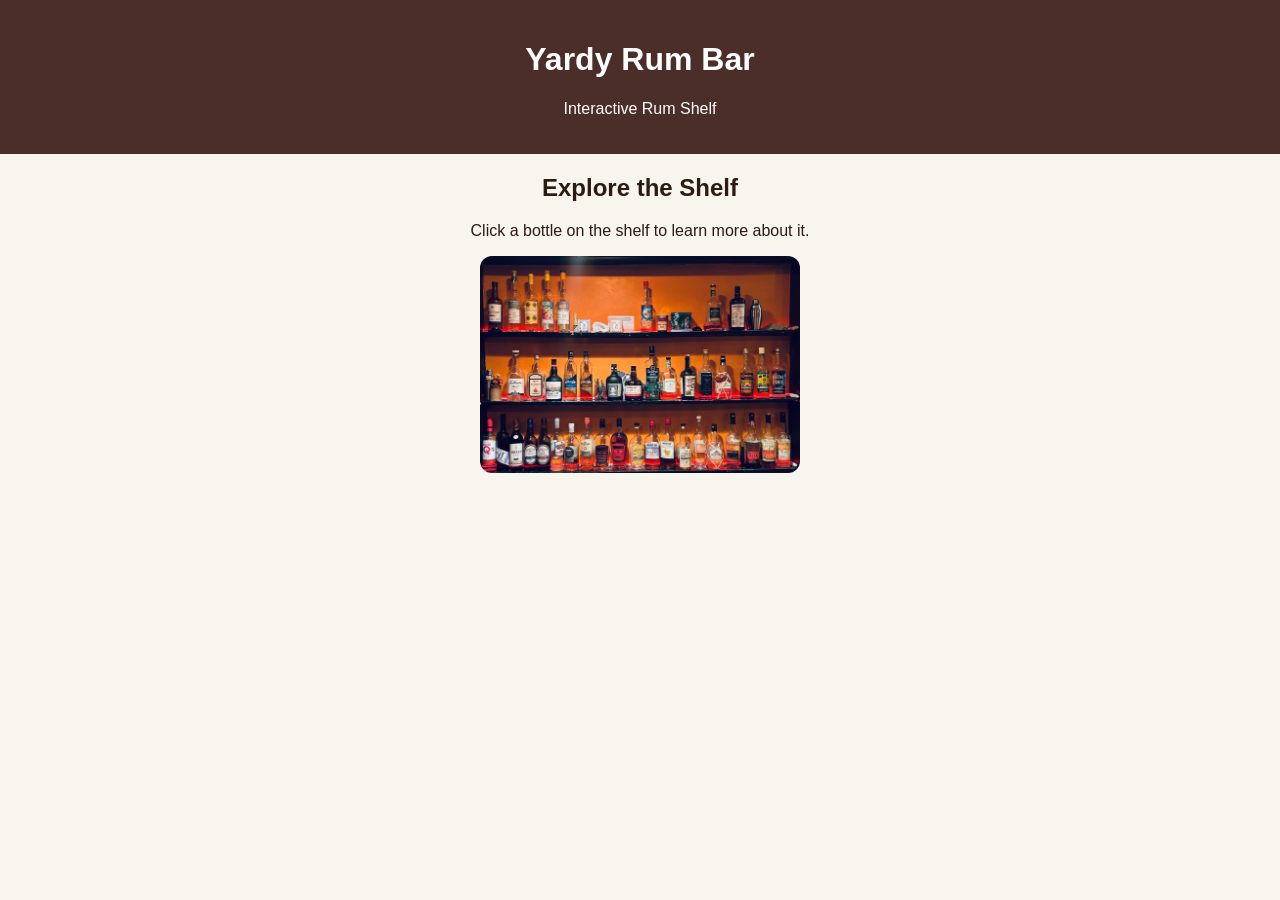
<file: index.html>
<!DOCTYPE html>
<html lang="en">
<head>
  <meta charset="UTF-8" />
  <meta name="viewport" content="width=device-width, initial-scale=1.0" />
  <title>Yardy Rum Bar</title>
  <link rel="stylesheet" href="style.css" />
</head>
<body>
  <header>
    <h1>Yardy Rum Bar</h1>
    <p>Interactive Rum Shelf</p>
  </header>

  <main>
    <section class="intro">
      <h2>Explore the Shelf</h2>
      <p>Click a bottle on the shelf to learn more about it.</p>
    </section>

    <section class="shelf-section">
      <img
        src="shelf.jpeg"
        alt="Rum shelf"
        class="shelf-image"
        usemap="#rumshelf"
      />

      <map name="rumshelf">
        <!-- Appleton 12 top shelf -->
        <area
          shape="rect"
          coords="680,40,740,180"
          href="appleton12.html"
          alt="Appleton Estate 12 Year"
        />

        <!-- Wray & Nephew middle shelf -->
        <area
          shape="rect"
          coords="865,255,915,380"
          href="wraynephew.html"
          alt="Wray and Nephew"
        />

        <!-- Rum Fire middle shelf -->
        <area
          shape="rect"
          coords="920,255,970,380"
          href="rumfire.html"
          alt="Rum Fire"
        />
      </map>
    </section>
  </main>
</body>
</html>
</file>
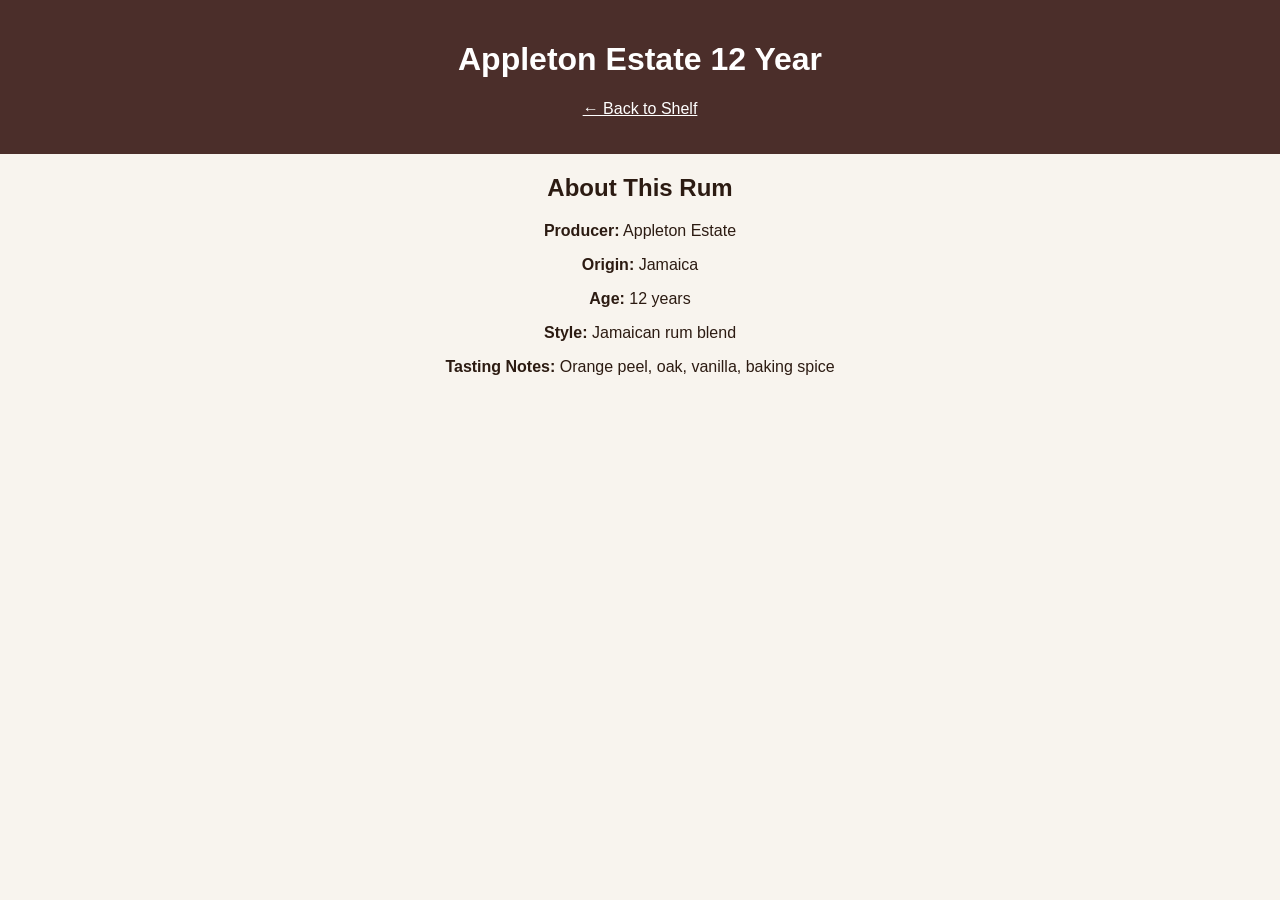
<file: appleton12.html>
<!DOCTYPE html>
<html lang="en">
<head>
  <meta charset="UTF-8" />
  <meta name="viewport" content="width=device-width, initial-scale=1.0" />
  <title>Appleton Estate 12 Year</title>
  <link rel="stylesheet" href="style.css" />
</head>
<body>
  <header>
    <h1>Appleton Estate 12 Year</h1>
    <p><a href="index.html" style="color: white;">← Back to Shelf</a></p>
  </header>

  <main class="rum-page">
    <h2>About This Rum</h2>
    <p><strong>Producer:</strong> Appleton Estate</p>
    <p><strong>Origin:</strong> Jamaica</p>
    <p><strong>Age:</strong> 12 years</p>
    <p><strong>Style:</strong> Jamaican rum blend</p>
    <p><strong>Tasting Notes:</strong> Orange peel, oak, vanilla, baking spice</p>
  </main>
</body>
</html>
</file>
<file: style.css>
body {
  font-family: Arial, sans-serif;
  background: #f8f4ee;
  color: #2c1b12;
  text-align: center;
  margin: 0;
}

header {
  background: #4b2e2a;
  color: white;
  padding: 20px;
}

.hero {
  padding: 30px;
}

img {
  width: 320px;
  max-width: 90%;
  border-radius: 12px;
  cursor: pointer;
}

button {
  display: block;
  margin: 20px auto;
  padding: 10px 18px;
  font-size: 16px;
  border: none;
  border-radius: 8px;
  background: #8b5e3c;
  color: white;
  cursor: pointer;
}

button:hover {
  background: #6e472d;
}

#rum-info {
  max-width: 600px;
  margin: 20px auto;
  background: white;
  padding: 20px;
  border-radius: 12px;
  box-shadow: 0 4px 10px rgba(0,0,0,0.1);
}

.hidden {
  display: none;
}
</file>
